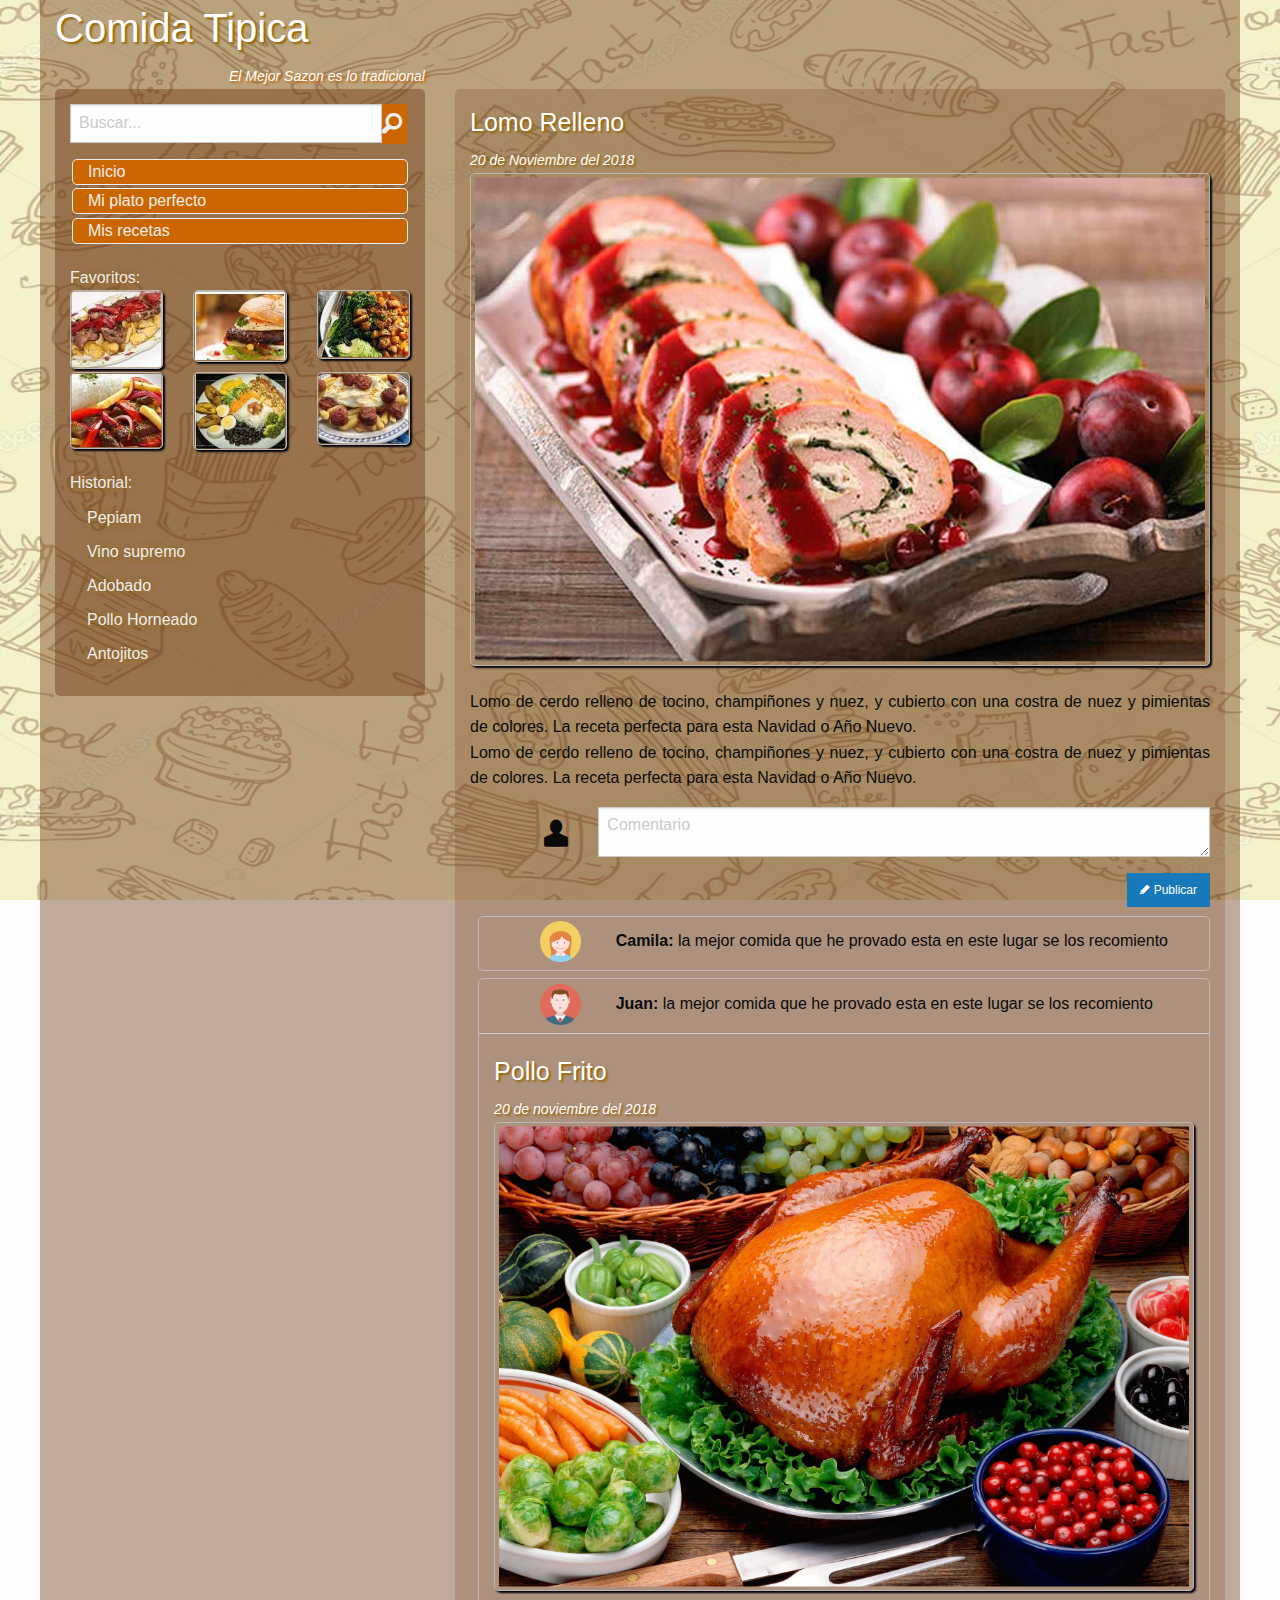
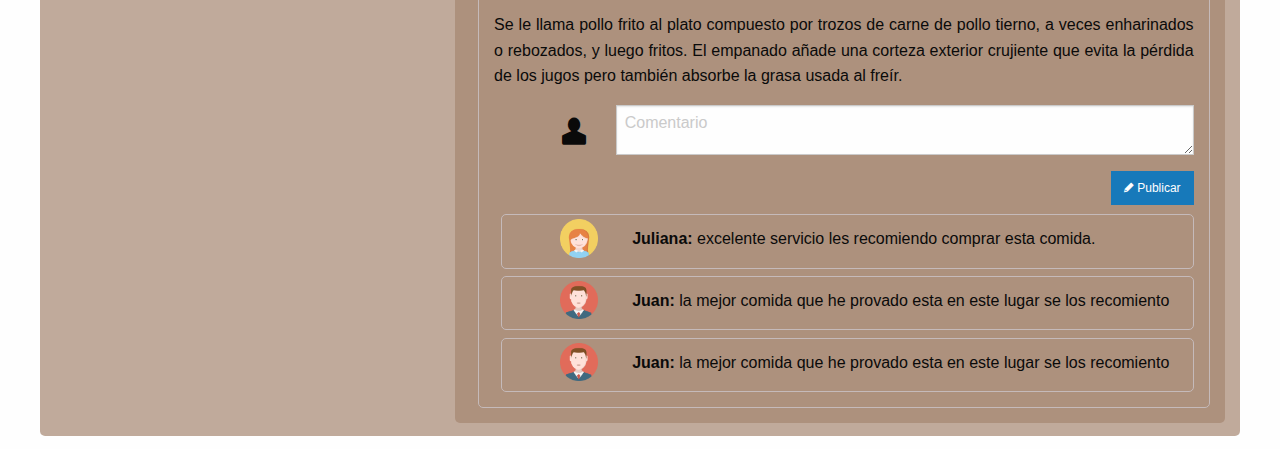
<file: Blog de Comida Foundation/index.html>
<!DOCTYPE html>
<html>
  <head>
    <meta charset="utf-8">
    <meta name="viewport" content="width=device-width,user-scalable=no">
    <link href="css/foundation.css" type="text/css" rel="stylesheet">
    <link href="css/foundation-icons.css" type="text/css" rel="stylesheet">
    <link href="css/estilo.css" type="text/css" rel="stylesheet">
    <title>Blog de comida Foundation</title>
  </head>
  <body>
    
    <header>
      <div class="row" id="header">
        <div class="column large-4" id="titulo">
          <h2>Comida Tipica</h2>
          <label class="text-right"><em>El Mejor Sazon es lo tradicional</em></label>
        </div>
        <div class="column large-8">
        </div>
      </div>
    </header>

    
    <section>
      <div class="row" id="section">
        <div class="column large-4">
          <div class="row hide-for-small-only hide-for-medium-only" id="panel">
            <div class="column" >
              <div class="row collapse postfix-radius">
                <div class="small-11 column">
                  <input type="text" placeholder="Buscar...">
                </div>
                <div class="small-1 column">
                  <span class="postfix"><i class="fi-magnifying-glass" id="buscar"></i></span>
                </div>
              </div>
            </div>
            <div class="column" id="panel-item">
              <div class="row text-center" id="menu">
                <div class="column" id="item">
                  <a href="#">Inicio</a>
                </div>
                <div class="column" id="item">
                  <a href="#">Mi plato perfecto</a>
                </div>
                <div class="column" id="item">
                  <a href="#">Mis recetas</a>
                </div>
              </div>
            </div>
            <div class="column" id="panel-item">
              Favoritos:
              <div class="row">
                <div class="column large-4"><img src="img/2.jpg"  id="img-panel"></div>
                <div class="column large-4"><img src="img/3.jpg" id="img-panel"></div>
                <div class="column large-4"><img src="img/4.jpg"  id="img-panel"></div>
              </div>
              <div class="row">
                <div class="column large-4"><img src="img/5.jpg"  id="img-panel"></div>
                <div class="column large-4"><img src="img/6.jpg" id="img-panel"></div>
                <div class="column large-4"><img src="img/7.jpg" id="img-panel"></div>
              </div>
            </div>
            <div class="column" id="panel-item">
              Historial:
              <div class="row column" id="item-historial">Pepiam</div>
              <div class="row column" id="item-historial">Vino supremo</div>
              <div class="row column" id="item-historial">Adobado</div>
              <div class="row column" id="item-historial">Pollo Horneado</div>
              <div class="row column" id="item-historial">Antojitos</div>
            </div>
          </div>
        </div>

      
        <div class="column large-8">
          <div class="row" id="contenido">
            <div class="column">
              <h4>Lomo Relleno</h4>
              <label><em>20 de Noviembre del 2018</em></label>
              <img src="img/8.jpg"  id="img-articulo">
            </div>
            <div class="column">
              <p class="text-justify">Lomo de cerdo relleno de tocino, champiñones y nuez, y cubierto con una costra de nuez y pimientas de colores. La receta perfecta para esta Navidad o Año Nuevo.<br>Lomo de cerdo relleno de tocino, champiñones y nuez, y cubierto con una costra de nuez y pimientas de colores. La receta perfecta para esta Navidad o Año Nuevo.
</p>
            </div>
            <div class="column">
              <div class="row">
                <div class="column large-2 medium-2 small-2">
                  <i class="fi-torso" id="torso"></i>
                </div>
                <div class="column large-10 medium-10 small-10">
                  <textarea name="comentario" cols="80" placeholder="Comentario"></textarea>
                </div>
              </div>
            </div>
            <div class="column"><a class="button small" href="#" id="pencil"><i class="fi-pencil"></i> Publicar</a></div>
            <div class="column" id="comentario">
              <div class="row">
                <div class="column large-2 medium-2 small-2">
                  <img src="img/avatar-mujer.png" alt="Imagen Avatar" id="avatar">
                </div>
                <div class="column large-10 medium-10 small-10">
                  <p class="text-left" id="text-comentario"><b>Camila:</b> la mejor comida que he provado esta en este lugar se los recomiento</p>
                </div>
                
              </div>
              
            </div>
<div class="column" id="comentario">
              <div class="row">
                <div class="column large-2 medium-2 small-2">
                  <img src="img/avatar-hombre.png" id="avatar">
                </div>
                <div class="column large-10 medium-10 small-10">
                  <p class="text-left" id="text-comentario"><b>Juan:</b>  la mejor comida que he provado esta en este lugar se los recomiento</p>
                </div>
            <hr>

          <div class="column">
              <h4>Pollo Frito</h4>
              <label><em>20 de noviembre del 2018</em></label>
              <img src="img/lasagna.jpg" alt="Imagen Lasagna" id="img-articulo">
            </div>
            <div class="column">
              <p class="text-justify">Se le llama pollo frito al plato compuesto por trozos de carne de pollo tierno, a veces enharinados o rebozados, y luego fritos. El empanado añade una corteza exterior crujiente que evita la pérdida de los jugos pero también absorbe la grasa usada al freír. </p>
            </div>
            <div class="column">
              <div class="row">
                <div class="column large-2 medium-2 small-2">
                  <i class="fi-torso" id="torso"></i>
                </div>
                <div class="column large-10 medium-10 small-10">
                  <textarea name="comentario" cols="80" placeholder="Comentario"></textarea>
                </div>
              </div>
            </div>
            <div class="column"><a class="button small" href="#" id="pencil"><i class="fi-pencil"></i> Publicar</a></div>
            <div class="column" id="comentario">
              <div class="row">
                <div class="column large-2 medium-2 small-2">
                  <img src="img/avatar-mujer.png"  id="avatar">
                </div>
                <div class="column large-10 medium-10 small-10">
                  <p class="text-left" id="text-comentario"><b>Juliana:</b> excelente servicio les recomiendo comprar esta comida.</p>
                </div>
              </div>
            </div>
            <div class="column" id="comentario">
              <div class="row">
                <div class="column large-2 medium-2 small-2">
                  <img src="img/avatar-hombre.png"  id="avatar">
                </div>
                <div class="column large-10 medium-10 small-10">
                  <p class="text-left" id="text-comentario"><b>Juan:</b>  la mejor comida que he provado esta en este lugar se los recomiento</p>
                </div>
              </div>
            </div>
            <div class="column" id="comentario">
              <div class="row">
                <div class="column large-2 medium-2 small-2">
                  <img src="img/avatar-hombre.png" id="avatar">
                </div>
                <div class="column large-10 medium-10 small-10">
                  <p class="text-left" id="text-comentario"><b>Juan:</b>  la mejor comida que he provado esta en este lugar se los recomiento</p>
                </div>
              </div>
            </div>
        </div>
      </div>
    </div>
    </section>

    <!-- Fin del contenido -->
    <script src="js/vendor/jquery.js"></script>
    <script src="js/vendor/what-input.js"></script>
    <script src="js/vendor/foundation.js"></script>
    <script src="js/app.js"></script>
  </body>
</html>
</file>
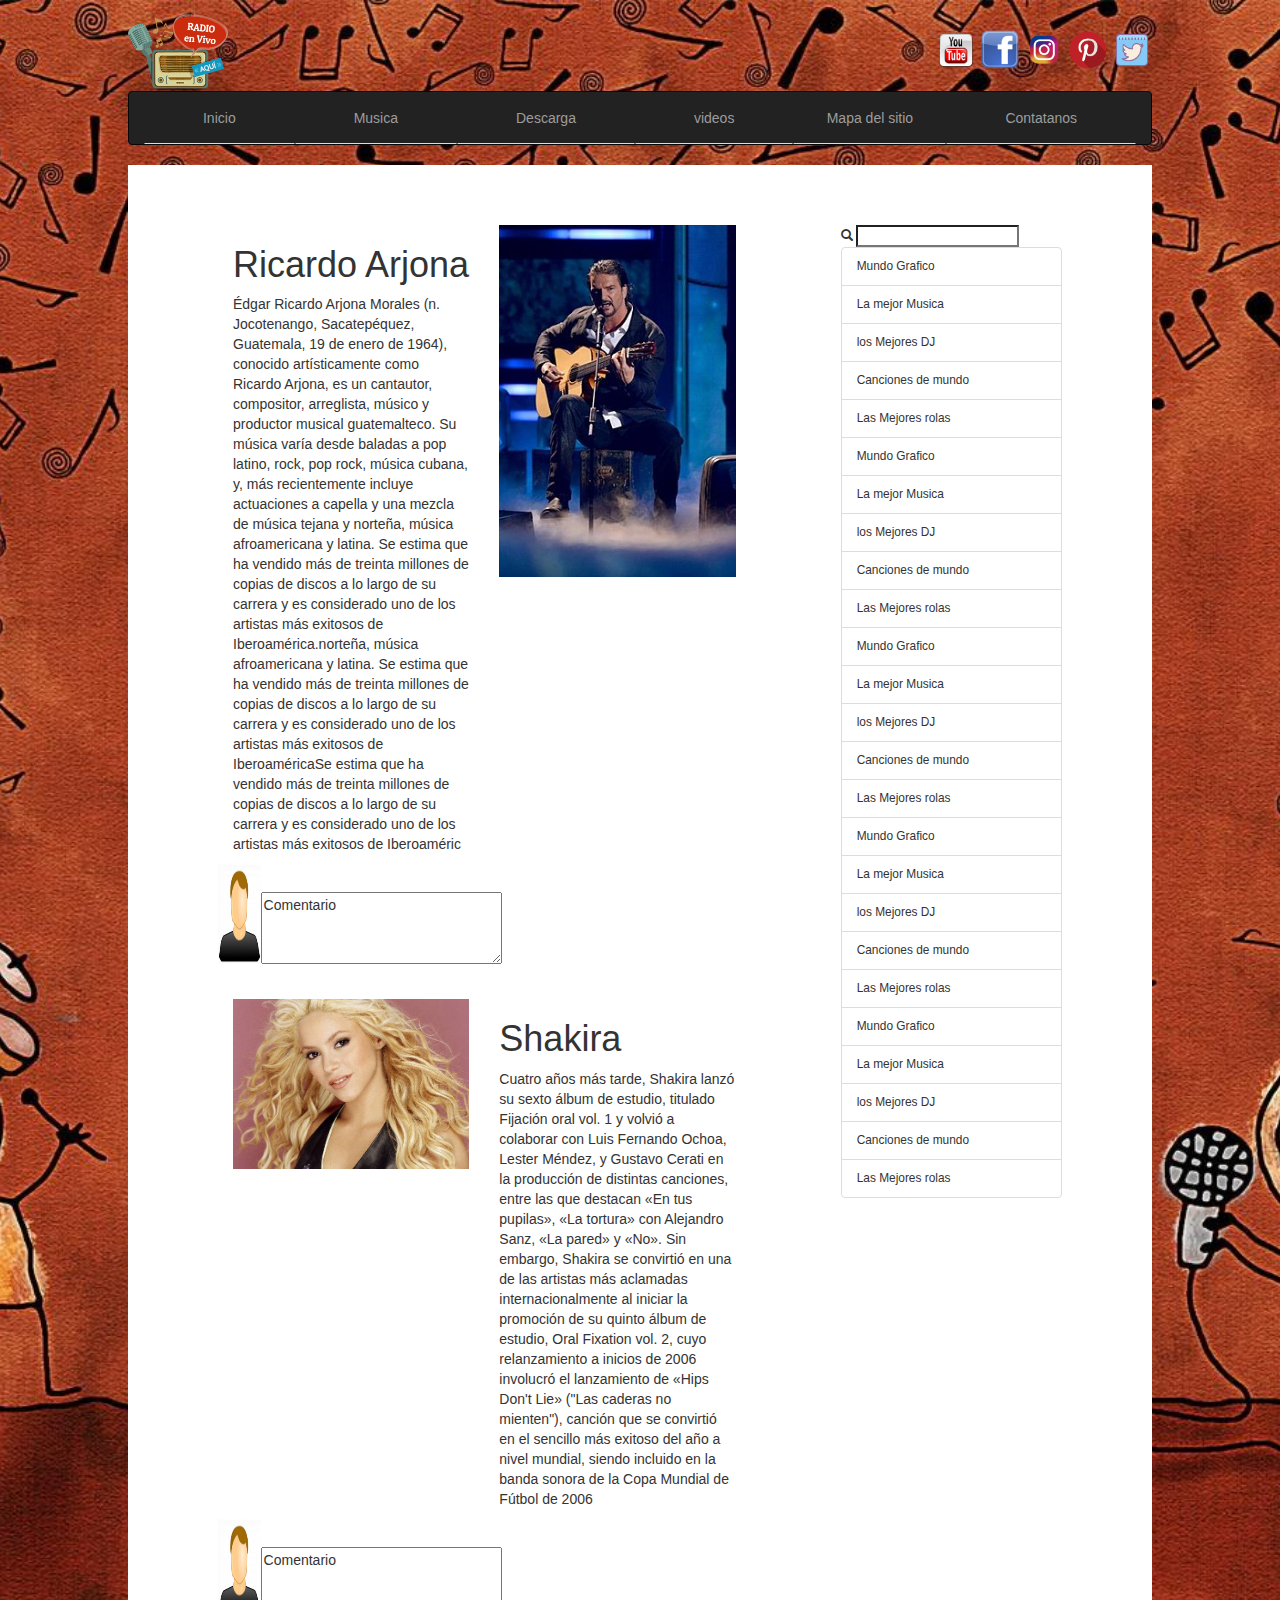
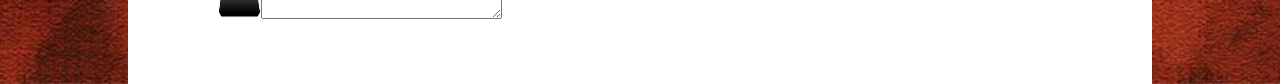
<file: examen 1 Bostrap/index.html>
<!doctype html>
<html>

<head>
    <meta charset='utf-8'>
    <meta name='viewport' content='width=device-width initial-scale=1'>
    <meta name='mobile-web-app-capable' content='yes'>
    <link rel='stylesheet' href='css/bootstrap.min.css'>
    <link rel='stylesheet' href='css/estilos.css'>
    <script src='js/bootstrap.min.js'></script>
    <title>Blog de Musica</title>
</head>

<body>
    <header>
        <img class='logo-img' src="img/logo.png">
        <div class='redes-sociales'>
            <img class='img-rounded img-social' src='img/yb.png' />
            <img class='img-rounded img-social' src='img/fb.png' />
            <img class='img-rounded img-social' src='img/ig.png' />
            <img class='img-rounded img-social' src='img/pt.png' />
            <img class='img-rounded img-social' src='img/tt.png' />
        </div>
    </header>
    <nav class="navbar navbar-inverse">
        <div class="container-fluid">
            <ul class="nav navbar-nav nav nav-tabs nav-justified">

                <li>
                    <a href="#">Inicio</a>
                </li>
                <li>
                    <a href="musica.html">Musica</a>
                </li>
                <li>
                    <a href="#">Descarga</a>
                </li>
                <li>
                    <a href="#">videos</a>
                </li>
                <li>
                    <a href="#">Mapa del sitio</a>
                </li>
                <li>
                    <a href="#">Contatanos</a>
                </li>
            </ul>
        </div>
    </nav>
    <section>
        <div class="container-fluid">

            <div class="row">

                <div class="col-md-8">

                    <div class="row">
                        <div class="col-md-6">
                            <h1>Ricardo Arjona</h1>
                            <p>Édgar Ricardo Arjona Morales (n. Jocotenango, Sacatepéquez, Guatemala, 19 de enero de 1964),
                                conocido artísticamente como Ricardo Arjona, es un cantautor, compositor, arreglista, músico
                                y productor musical guatemalteco. Su música varía desde baladas a pop latino, rock, pop rock,
                                música cubana, y, más recientemente incluye actuaciones a capella y una mezcla de música
                                tejana y norteña, música afroamericana y latina. Se estima que ha vendido más de treinta
                                millones de copias de discos a lo largo de su carrera y es considerado uno de los artistas
                                más exitosos de Iberoamérica.norteña, música afroamericana y latina. Se estima que ha vendido
                                más de treinta millones de copias de discos a lo largo de su carrera y es considerado uno
                                de los artistas más exitosos de IberoaméricaSe estima que ha vendido más de treinta millones
                                de copias de discos a lo largo de su carrera y es considerado uno de los artistas más exitosos
                                de Iberoaméric</p>
                        </div>
                        <div class="col-md-6">
                            <img src="img/arjona.jpg" class="img-responsive" height="00px">
                        </div>
                        <div class="comentario">
                            <img src="img/textarea.jpg" class="img-responsive imagen-icon">
                            <textarea>Comentario </textarea>
                        </div>
                    </div>

                    <div class="row">
                        <div class="col-md-6">
                            <img src="img/shakira.jpg" class="img-responsive" height="00px">
                        </div>
                        <div class="col-md-6">
                            <h1>Shakira</h1>
                            <p>
                                Cuatro años más tarde, Shakira lanzó su sexto álbum de estudio, titulado Fijación oral vol. 1 y volvió a colaborar con Luis
                                Fernando Ochoa, Lester Méndez, y Gustavo Cerati en la producción de distintas canciones,
                                entre las que destacan «En tus pupilas», «La tortura» con Alejandro Sanz, «La pared» y «No».
                                Sin embargo, Shakira se convirtió en una de las artistas más aclamadas internacionalmente
                                al iniciar la promoción de su quinto álbum de estudio, Oral Fixation vol. 2, cuyo relanzamiento
                                a inicios de 2006 involucró el lanzamiento de «Hips Don't Lie» ("Las caderas no mienten"),
                                canción que se convirtió en el sencillo más exitoso del año a nivel mundial, siendo incluido
                                en la banda sonora de la Copa Mundial de Fútbol de 2006
                            </p>
                        </div>
                        <div class="comentario">
                            <img src="img/textarea.jpg" class="img-responsive imagen-icon">
                            <textarea>Comentario </textarea>
                        </div>
                    </div>


                </div>
                  <small class="hidden-xs">

                <div class="col-md-4 ">
                    <div class="row" >
                            <span class="glyphicon glyphicon-search" aria-hidden="true"></span> <input type="search">
                            <ul class="list-group">
                            
                                <li class="list-group-item">Mundo Grafico</li>
                                <li class="list-group-item">La mejor Musica</li>
                                <li class="list-group-item">los Mejores DJ</li>
                                <li class="list-group-item">Canciones de mundo</li>
                                <li class="list-group-item">Las Mejores rolas</li>
                                                                <li class="list-group-item">Mundo Grafico</li>
                                <li class="list-group-item">La mejor Musica</li>
                                <li class="list-group-item">los Mejores DJ</li>
                                <li class="list-group-item">Canciones de mundo</li>
                                <li class="list-group-item">Las Mejores rolas</li>
                                                                <li class="list-group-item">Mundo Grafico</li>
                                <li class="list-group-item">La mejor Musica</li>
                                <li class="list-group-item">los Mejores DJ</li>
                                <li class="list-group-item">Canciones de mundo</li>
                                <li class="list-group-item">Las Mejores rolas</li>
                                                                <li class="list-group-item">Mundo Grafico</li>
                                <li class="list-group-item">La mejor Musica</li>
                                <li class="list-group-item">los Mejores DJ</li>
                                <li class="list-group-item">Canciones de mundo</li>
                                <li class="list-group-item">Las Mejores rolas</li>
                                                                <li class="list-group-item">Mundo Grafico</li>
                                <li class="list-group-item">La mejor Musica</li>
                                <li class="list-group-item">los Mejores DJ</li>
                                <li class="list-group-item">Canciones de mundo</li>
                                <li class="list-group-item">Las Mejores rolas</li>
                            </ul>
                    </div>
                    </div>
                    </small>
                    
                </div>
            </div>
        </div>
        </div>
    </section>
</body>

</html>
</file>
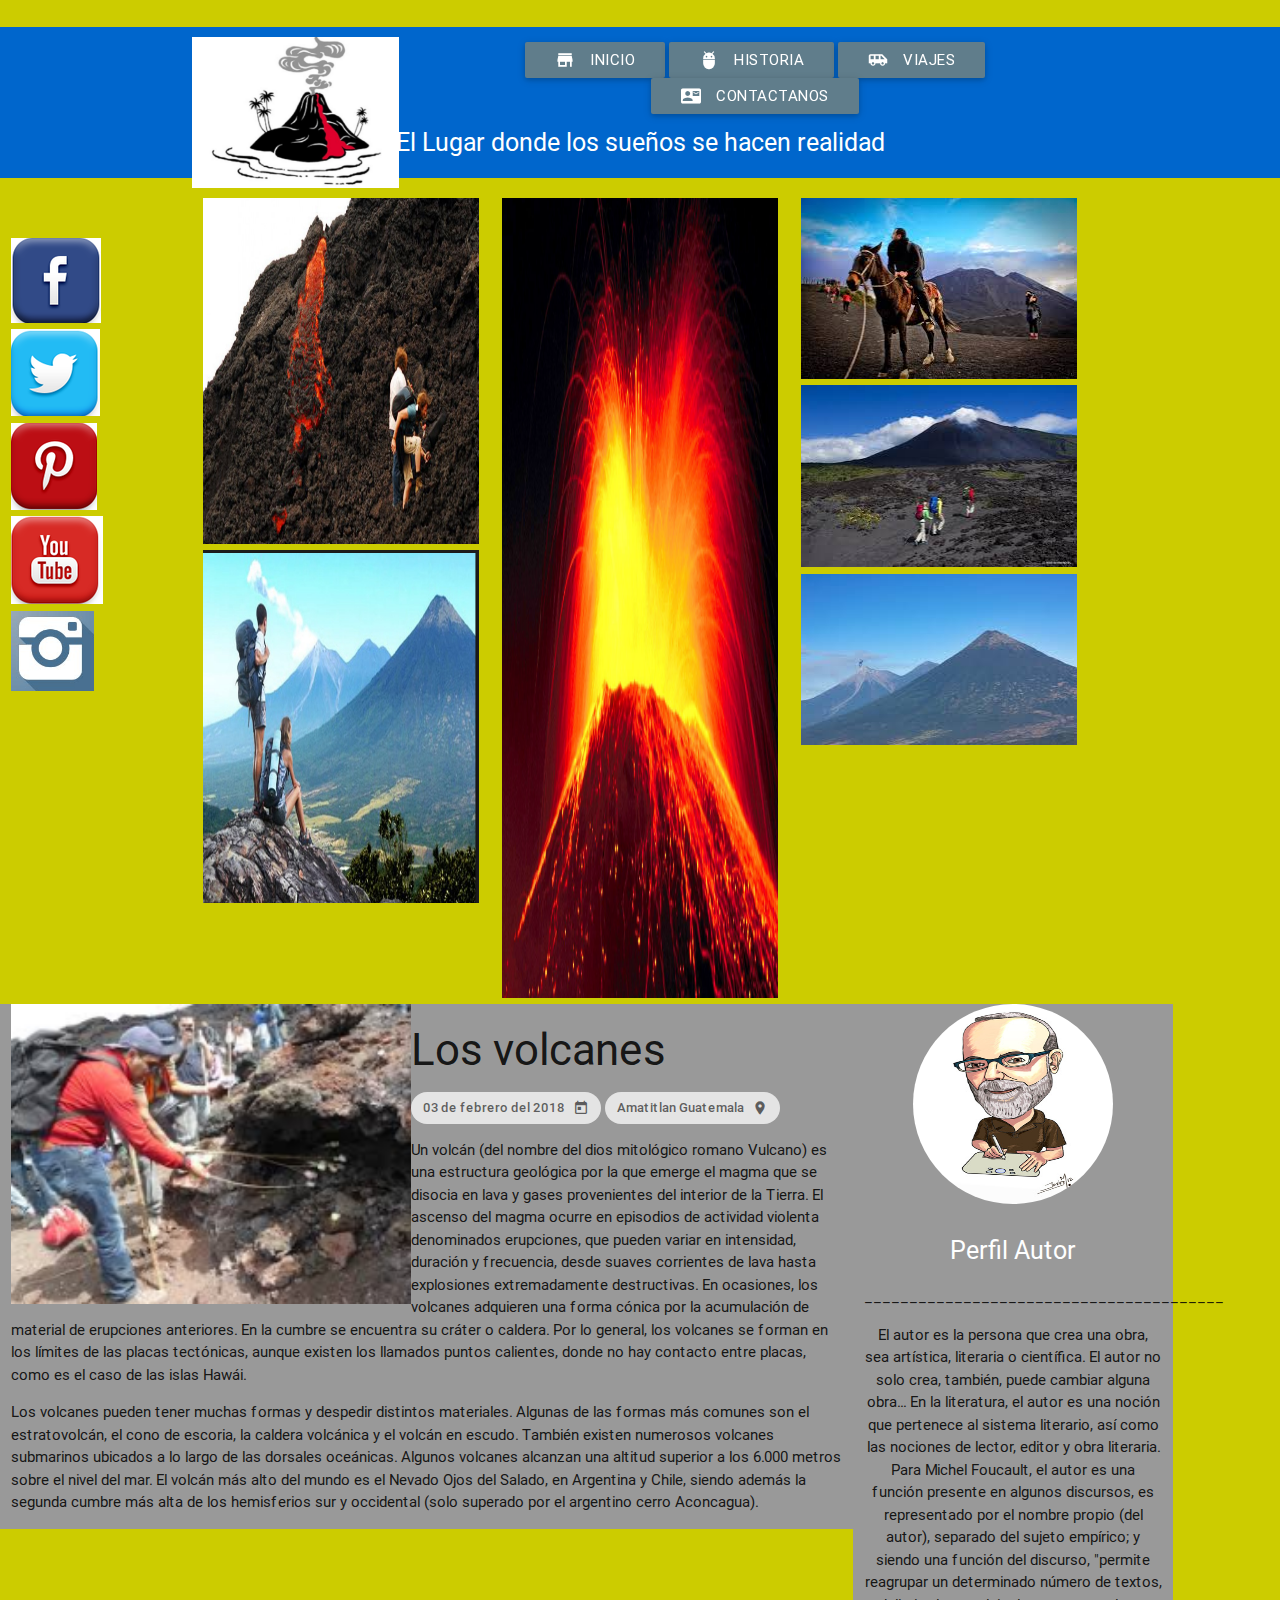
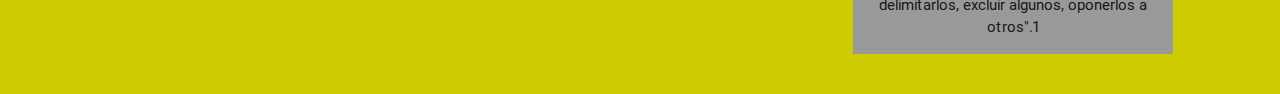
<file: Examen materalize/index.html>
<!doctype html>
<html>
<head>
  <meta name="viewport" content="width=device-width, initial-scale=1, maximum-scale=1.0"/>
<meta charset="utf-8">
<link href="https://fonts.googleapis.com/icon?family=Material+Icons" rel="stylesheet">
  <!--Importar la hojas de estilos de materialize css-->
  <link href="css/materialize.css" type="text/css" rel="stylesheet" media="screen,projection"/>
  <link href="css/customColors.css" type="text/css" rel="stylesheet" media="screen,projection"/>
  <link href="css/index.css" type="text/css" rel="stylesheet" media="screen,projection"/>
  <link rel="stylesheet" href="css/estilo.css"/>
<title>San Vicente Pacaya</title>
</head>

<body>
<header>
	<div class="container">
    	<div class="row">
        	<div class="col s12 m3">
            <img src="img/browser.png" class="logo">
            </div>
            <div class="col s12 m9">
              <div class="right section center-align">
           	 <a href="#" class="btn waves-effect blue-grey boton-menu" ><i class="material-icons left">store</i><span class="hide-on-small-only">Inicio</span></a>  
             <a href="#" class="btn waves-effect blue-grey boton-menu"><i class="material-icons left">adb</i><span class="hide-on-small-only">Historia</span></a>
             <a href="#" class="btn waves-effect blue-grey boton-menu"><i class="material-icons left">airport_shuttle</i><span class="hide-on-small-only">Viajes</span></a>
             <a href="#" class="btn waves-effect blue-grey boton-menu"><i class="material-icons left">contact_mail</i><span class="hide-on-small-only">Contactanos</span></a>
              </div>
        </div>
        <h2> El Lugar donde los sueños se hacen realidad</h2>

    </div>
    </div>
</header>
<section>
<div class="row">
<div class="col s12 l1  hide-on-small-only"  id="redes" >
		<img class="redes-sociales"  src="img/fb.PNG">
        <img class="redes-sociales" src="img/tw.PNG">
        <img class="redes-sociales" src="img/p.PNG">
        <img class="redes-sociales" src="img/tb.PNG">
        <img class="redes-sociales" src="img/in.PNG">
</div>
<div class="container">
        <div class="col l4 s12 m4">
        <img src="img/img1.PNG" class="fotos" height="346"> 
        <img src="img/img2.PNG" class="fotos" height="353"> 
        </div>
        <div class="col s12 m4">
        <img src="img/img3.PNG" class="fotos" height="800"> 
        </div>
        <div class="col s12 m4">
        <img src="img/img4.PNG" class="fotos" height="181"> 
        <img src="img/img5.PNG" class="fotos"height="182"> 
        <img src="img/img6.PNG" class="fotos" height="171"> 
        </div>  
        </div>
	 
    <div class="row">
    	 <div class="col s12 m8 contenido">
         <img src="img/img7.PNG" id="imagen" width="400" height="300"> 
         <h3>Los volcanes</h3>
         <div class="chip">
03 de febrero del 2018
<i class="close material-icons">today</i>
</div>
<div class="chip">
Amatitlan Guatemala
<i class="close material-icons">location_on</i>
</div>
        <p>Un volcán (del nombre del dios mitológico romano Vulcano) es una estructura geológica por la que emerge el magma que se disocia 					en lava y gases provenientes del interior de la Tierra. El ascenso del magma ocurre en episodios de actividad violenta denominados erupciones, que pueden variar en intensidad, duración y frecuencia, desde suaves corrientes de lava hasta explosiones extremadamente destructivas. En ocasiones, los volcanes adquieren una forma cónica por la acumulación de material de erupciones anteriores. En la cumbre se encuentra su cráter o caldera. Por lo general, los volcanes se forman en los límites de las placas tectónicas, aunque existen los llamados puntos calientes, donde no hay contacto entre placas, como es el caso de las islas Hawái.</p>

<p>Los volcanes pueden tener muchas formas y despedir distintos materiales. Algunas de las formas más comunes son el estratovolcán, el cono de escoria, la caldera volcánica y el volcán en escudo. También existen numerosos volcanes submarinos ubicados a lo largo de las dorsales oceánicas. Algunos volcanes alcanzan una altitud superior a los 6.000 metros sobre el nivel del mar. El volcán más alto del mundo es el Nevado Ojos del Salado, en Argentina y Chile, siendo además la segunda cumbre más alta de los hemisferios sur y occidental (solo superado por el argentino cerro Aconcagua).</p>
 </div>    
 <div class="col s12 m1">
 
 </div>
 <div class="col s12 m3 contenido">
  <center><img  src="img/autor.jpg"  class="circle" width="200" height="200"> </center>
  <p class="center-align"><h2>Perfil Autor</h2>
  ________________________________________</p>
  <p class="center-align">El autor es la persona que crea una obra, sea artística, literaria o científica. El autor no solo crea, también, puede cambiar alguna obra...

En la literatura, el autor es una noción que pertenece al sistema literario, así como las nociones de lector, editor y obra literaria.

Para Michel Foucault, el autor es una función presente en algunos discursos, es representado por el nombre propio (del autor), separado del sujeto empírico; y siendo una función del discurso, "permite reagrupar un determinado número de textos, delimitarlos, excluir algunos, oponerlos a otros".1​
</p>
  </div>
 </div>
 </div>
</section>



  
  <script type="text/javascript" src="https://code.jquery.com/jquery-2.1.1.min.js"></script>
  <script type="text/javascript" src="js/materialize.min.js"></script>
       
</body>
</html>
</file>
<file: Blog de Comida Foundation/css/estilo.css>
body{
  background-image: url("../img/fondo.jpg");
  background-attachment: fixed;
  background-repeat: round;;
}
#titulo h2,h4,label{
  text-align: left;
  text-shadow: 2px 2px 2px #996600;
	color: white;
}
#titulo em{
  text-align: left;
  text-shadow: 2px 2px 2px #CC6600;
	color: white;
}
#header, #section{
  background: rgba(100,44,7,0.4);
}
#panel{
  text-shadow: 1px 1px 8px #996600 ;
	color: #EEE ;
  background: rgba(100,44,7,0.4);
  margin: 0 auto;
  padding-top: 4%;
  padding-bottom: 3%;
  border-radius: 5px 5px 5px 5px;
}
#panel-item{
  padding-bottom: 5%;
}
#contenido{
  background-color: rgba(100,44,7,0.2);
  margin: 0 auto;
  padding-top: 2%;
  border-radius: 5px 5px 5px 5px;
}
#section{
  padding-bottom: 1%;
  border-radius: 0 0 5px 5px;
}
section{
  padding-bottom: 1%;
}
#img-articulo{
  border: 1px solid #b9b7b7;
  border-radius: 5px 5px 5px 5px;
  padding: 0.5%;
  margin-bottom: 3%;
  -webkit-box-shadow: 2px 2px 2px #02010a;
  -moz-box-shadow: 2px 2px 2px #02010a;
}
#img-panel{
  border: 1px solid #b9b7b7;
  border-radius: 5px 5px 5px 5px;
  padding: 0.5%;
  margin-bottom: 3%;
  -webkit-box-shadow: 2px 2px 2px #02010a;
  -moz-box-shadow: 2px 2px 2px #02010a;
}
#item{
  border: 1px solid  #EEE ;
  border-radius: 5px 5px 5px 5px;
  margin-bottom: 1%;
  background-color: #CC6600;
}
#item:hover{
  background-color: #b1b7ce;
}
#menu{
	text-align:left;
  text-shadow: none !important;
  padding-left: 5%;
  padding-right: 5%;
}
a{
  text-decoration: none;
  color: #EEE;
}
#torso{
  font-size: 230%;
  float: right;
}
#pencil{
  float: right;
}
#buscar{
  text-shadow: none !important;
  font-size: 160%;
  float: left;
  background-color: #CC6600;
  padding-top: 5%;
  padding-right: 20%;
}
#item-historial{
  padding-left: 5%;
  margin-top: 3%;
}
#avatar{
  width: 45%;
  float: right;;
  margin: 5%;
}
#comentario{
  border: 1px solid #c5baba;
  border-radius: 5px;
  margin: -1% 0% 2% 3%;
  width: 95%;
  float: left !important;
}
#text-comentario{
  margin-top: 2%;
}
</file>
<file: examen 1 Bostrap/css/estilos.css>
body {
  background: url(../img/fondo.jpg);
  background-attachment: scroll;
  background-repeat: no-repeat;
  background-position: center center;
  background-size: cover;
  width: 80%;
  height: 80%;
  margin: auto;
}

.logo-img {
  width: 100px;
}

.redes-sociales {
  margin-top: 30px;
  float: right;
}

.img-social {
  width: 40px;
  height: 40px;
}

textarea {
  width: 100%;
  margin-top: 10%;
}
li:hover
{
	background:#F00;
}

section {
  background-color: #FFF;
}

.row {
  margin: 30px;
  
}
 
.img-social:hover {
  opacity: 0.8;
}

.comentario {
  display: inline-flex;
  height: 100px;
}

.imagen-icon{
  width: 15%;
}
</file>
<file: Examen materalize/css/customColors.css>
/* label color */
   .input-field label {
     color: #ffecb3;
   }
   /* label focus color */
   .input-field input[type=text]:focus + label {
     color: #ffecb3;
   }
   /* label underline focus color */
   .input-field input[type=text]:focus {
     border-bottom: 1px solid #ffecb3;
     box-shadow: 0 1px 0 0 #ffecb3;
   }
   /* valid color */
   .input-field input[type=text].valid {
     border-bottom: 1px solid #ffecb3;
     box-shadow: 0 1px 0 0 #ffecb3;
   }
   /* invalid color */
   .input-field input[type=text].invalid {
     border-bottom: 1px solid #ffecb3;
     box-shadow: 0 1px 0 0 #ffecb3;
   }
   /* icon prefix focus color */
   .input-field .prefix.active {
     color: #ffecb3;
   }

   .input-field .prefix{
     color: #ffecb3;
   }
   

   input[type="text"]{
     border-bottom: 1px solid #ffecb3;
     color: #ffecb3;
     font-size: 1.5rem;
   }

   .collection a.collection-item{
     color: #ff8f00;
   }

   .collection a.collection-item span{
     color: #607d8b;
   }
</file>
<file: Examen materalize/css/index.css>
.barra-superior{
  min-height: 4rem;
}
div[class*="columna"]{
  min-height: 50rem;
}
div[class*="bloque"]{
  height: 25rem;
  overflow: scroll;
}
.columna-chat, .columna-news{
  padding: 0 !important;
}
.contenedor-write-publicacion{
  min-height: 7rem;
}
.contenedor-publicacion{
  min-height: 17rem;
}
.logo{
  width: 40px;
  margin-top: 0.5rem;
  float: left;
}
.contenedor-noticias{
  margin-top: 1rem;
  min-height: 50rem;
  padding: 0.5rem;
}
.responsive-img{
  border: 0.6rem solid #ff8f00;
  border-radius: 5px;
}
.buscar-campo{
  float: left;
  margin-left: 1rem;
  margin-top: 0.5rem;
  width: 70%;
}
.barra-superior .row{
  margin-bottom: 0;
}
.contenedor-botones{
  margin-top: 1rem;
}
#publicacion-texto{
  border-top-left-radius: 5px;
  border-top-right-radius: 5px;
  resize: none;
  border: 1px solid #ff8f00;
  background-color: #ff8f00;
  height: 5rem;
  color: #fff;
}
@media (max-width: 600px) {
  .columna-grupos{
    padding: 0 !important;
  }
}
</file>
<file: Examen materalize/css/estilo.css>
body
{
	background-color:#CC0;
}
header
{
	background-color:#06C;

}
.logo
{
	width:100%;
	margin-top: 10px !important;
}


@media all and (min-width:768px){
.logo{
margin-bottom: -75px;
}

}

h2
{
	font-size:25px;
	text-align:center;
	color:#FFF;
}
.redes_sociales
{
	width:100%;
	height:100%;	
}
#redes
{
	margin-top:40px;
	float:left;
	
	
}
#imagen
{
	float:left;
	
}
.fotos
{
	width:100%;
	
}
.contenido
{
	background-color: #999;
}
</file>
